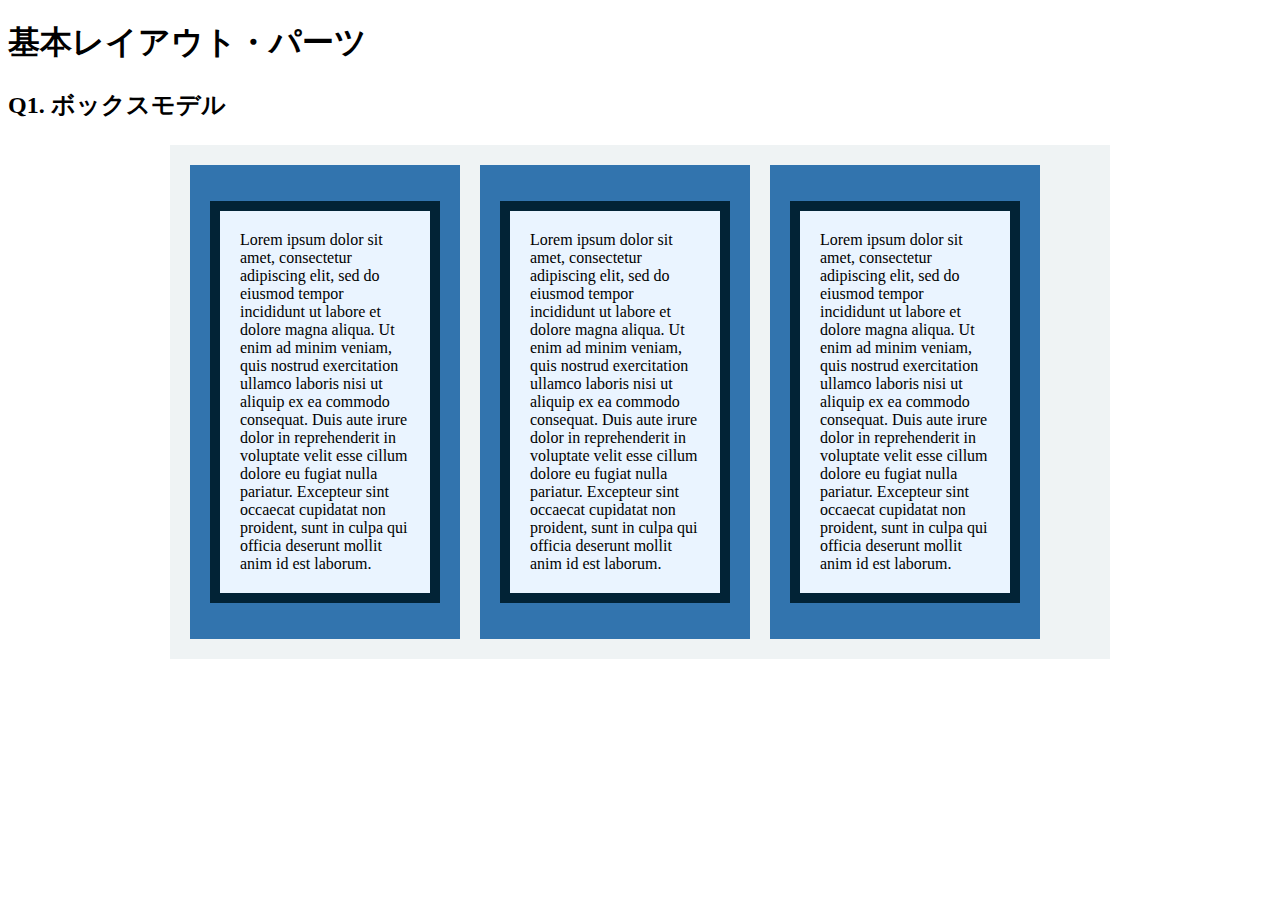
<file: layout_parts/q1/index.html>
<!DOCTYPE html>
<html>
  <head>
    <meta charset="utf-8">
    <meta http-equiv="X-UA-Compatible" content="IE=edge">
    <meta name="viewport" content="width=device-width, initial-scale=1.0, maximum-scale=1.0, user-scalable=no">
    <meta name="format-detection" content="telephone=no">
    <title>基本レイアウト・パーツ</title>
    <link rel="stylesheet" href="http://gizumo-inc.github.io/sample/front-lesson/layout_parts_new/assets/css/reset.css">
    <link rel="stylesheet" href="http://gizumo-inc.github.io/sample/front-lesson/layout_parts_new/assets/css/base.css">
    <link rel="stylesheet" href="css/style.css">
  </head>
  <body>
    <div class="wrapper">
      <h1 class="title">基本レイアウト・パーツ</h1>
      <h2 class="headline">
        <p class="headline__text">Q1. ボックスモデル</p>
      </h2>
      <div class="box">
        <!-- 回答はクラスq1の要素の中に書いてね -->
        <!-- すでについてるクラスにはstyleを指定しない。styleをつける場合は自分で新たにクラスをつけること -->
        <div class="q1 clearfix">
          <div class="q1-box">
            <p class="text">
              Lorem ipsum dolor sit amet, consectetur adipiscing elit, sed do eiusmod tempor incididunt ut labore et dolore magna aliqua. Ut enim ad minim veniam, quis nostrud exercitation ullamco laboris nisi ut aliquip ex ea commodo consequat. Duis aute irure dolor in reprehenderit in voluptate velit esse cillum dolore eu fugiat nulla pariatur. Excepteur sint occaecat cupidatat non proident, sunt in culpa qui officia deserunt mollit anim id est laborum.
            </p>
          </div>
          <div class="q1-box">
            <p class="text">
              Lorem ipsum dolor sit amet, consectetur adipiscing elit, sed do eiusmod tempor incididunt ut labore et dolore magna aliqua. Ut enim ad minim veniam, quis nostrud exercitation ullamco laboris nisi ut aliquip ex ea commodo consequat. Duis aute irure dolor in reprehenderit in voluptate velit esse cillum dolore eu fugiat nulla pariatur. Excepteur sint occaecat cupidatat non proident, sunt in culpa qui officia deserunt mollit anim id est laborum.
            </p>
          </div>
          <div class="q1-box">
            <p class="text">
              Lorem ipsum dolor sit amet, consectetur adipiscing elit, sed do eiusmod tempor incididunt ut labore et dolore magna aliqua. Ut enim ad minim veniam, quis nostrud exercitation ullamco laboris nisi ut aliquip ex ea commodo consequat. Duis aute irure dolor in reprehenderit in voluptate velit esse cillum dolore eu fugiat nulla pariatur. Excepteur sint occaecat cupidatat non proident, sunt in culpa qui officia deserunt mollit anim id est laborum.
            </p>
          </div>
        </div>
        <!-- 回答はクラスq1の要素の中に書いてね -->
      </div>
    </div>
  </body>
</html>
</file>
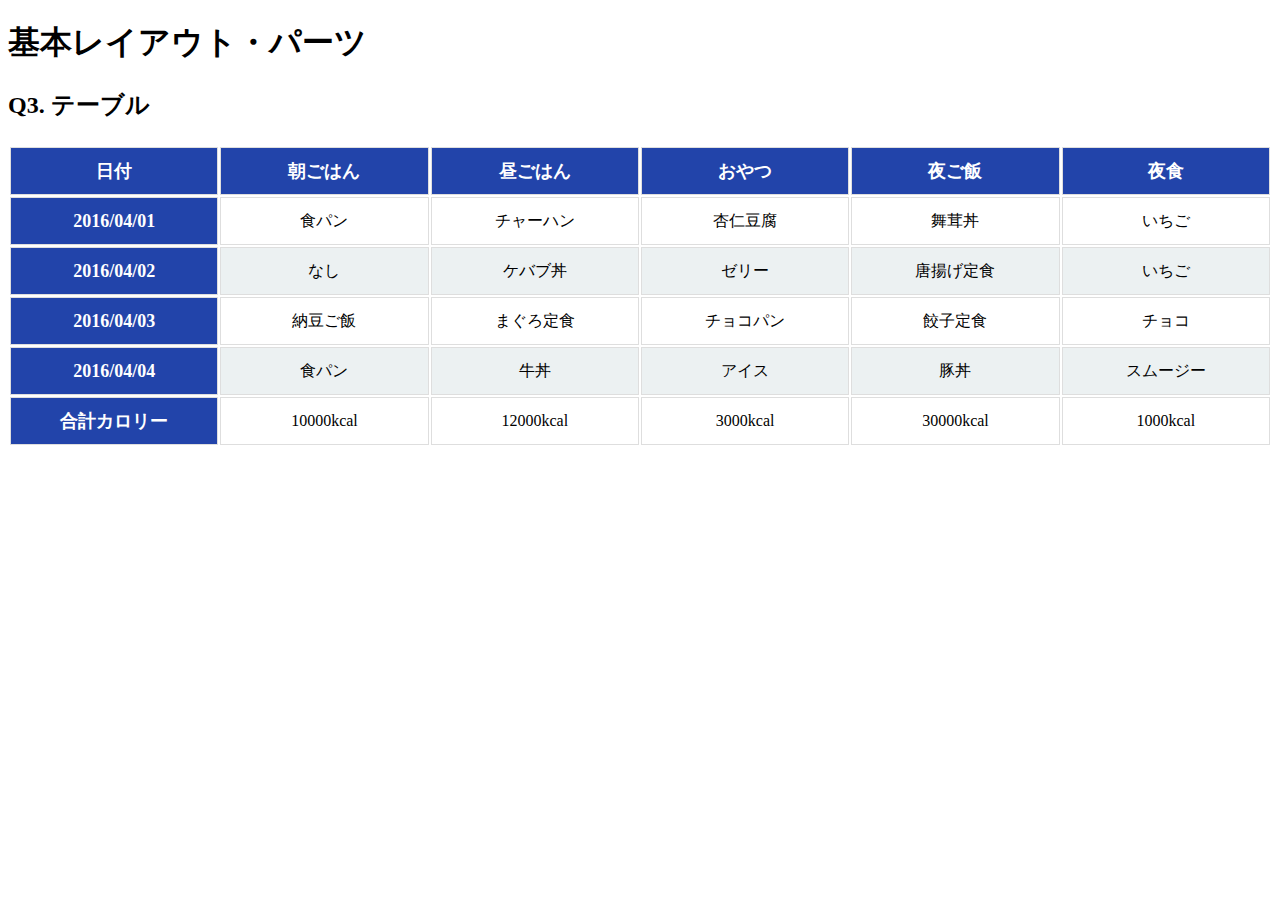
<file: layout_parts/q3/index.html>
<!DOCTYPE html>
<html>
  <head>
    <meta charset="utf-8">
    <meta http-equiv="X-UA-Compatible" content="IE=edge">
    <meta name="viewport" content="width=device-width, initial-scale=1.0, maximum-scale=1.0, user-scalable=no">
    <meta name="format-detection" content="telephone=no">
    <title>基本レイアウト・パーツ</title>
    <link rel="stylesheet" href="http://gizumo-inc.github.io/sample/front-lesson/layout_parts_new/assets/css/reset.css">
    <link rel="stylesheet" href="http://gizumo-inc.github.io/sample/front-lesson/layout_parts_new/assets/css/base.css">
    <link rel="stylesheet" href="css/style.css">
  </head>
  <body>
    <div class="wrapper">
      <h1 class="title">基本レイアウト・パーツ</h1>
      <h2 class="headline">
        <p class="headline__text">Q3. テーブル</p>
      </h2>
      <div class="box">
        <!-- 回答はクラスq3の要素の中に書いてね -->
        <!-- すでについてるクラスにはstyleを指定しない。styleをつける場合は自分で新たにクラスをつけること -->
        <div class="q3">
          <table class="q3-contents">
            <thead>
              <tr>
                <th>日付</th>
                <th>朝ごはん</th>
                <th>昼ごはん</th>
                <th>おやつ</th>
                <th>夜ご飯</th>
                <th>夜食</th>
              </tr>
            </thead>
            <tbody>
              <tr>
                <th>2016/04/01</th>
                <td>食パン</td>
                <td>チャーハン</td>
                <td>杏仁豆腐</td>
                <td>舞茸丼</td>
                <td>いちご</td>
              </tr>
              <tr>
                <th>2016/04/02</th>
                <td>なし</td>
                <td>ケバブ丼</td>
                <td>ゼリー</td>
                <td>唐揚げ定食</td>
                <td>いちご</td>
              </tr>
              <tr>
                <th>2016/04/03</th>
                <td>納豆ご飯</td>
                <td>まぐろ定食</td>
                <td>チョコパン</td>
                <td>餃子定食</td>
                <td>チョコ</td>
              </tr>
              <tr>
                <th>2016/04/04</th>
                <td>食パン</td>
                <td>牛丼</td>
                <td>アイス</td>
                <td>豚丼</td>
                <td>スムージー</td>
              </tr>
              <tr>
                <th>合計カロリー</th>
                <td>10000kcal</td>
                <td>12000kcal</td>
                <td>3000kcal</td>
                <td>30000kcal</td>
                <td>1000kcal</td>
              </tr>
            </tbody>

          </table>
        </div>
        <!-- 回答はクラスq3の要素の中に書いてね -->
      </div>
    </div>
  </body>
</html>
</file>
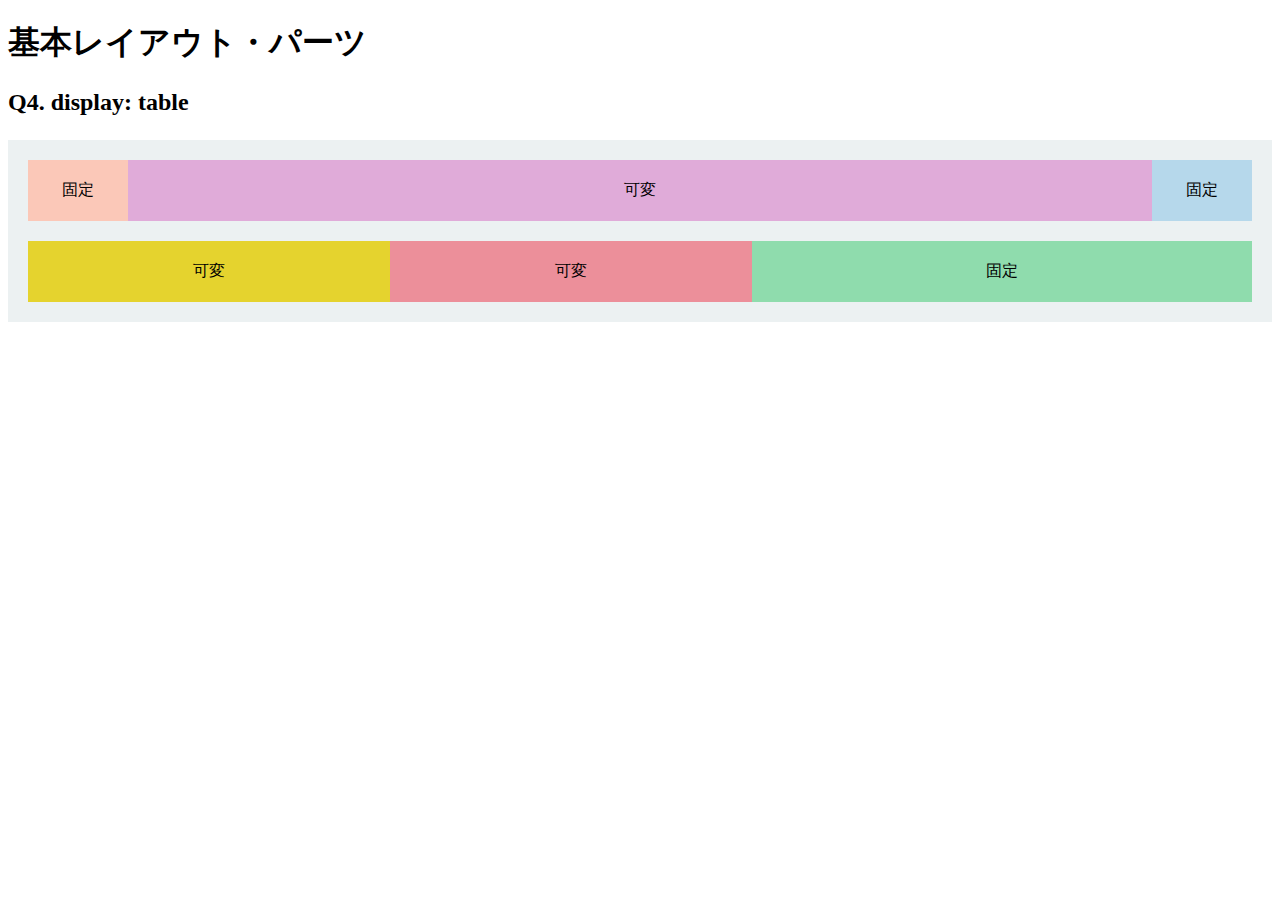
<file: layout_parts/q4/index.html>
<!DOCTYPE html>
<html>
  <head>
    <meta charset="utf-8">
    <meta http-equiv="X-UA-Compatible" content="IE=edge">
    <meta name="viewport" content="width=device-width, initial-scale=1.0, maximum-scale=1.0, user-scalable=no">
    <meta name="format-detection" content="telephone=no">
    <title>基本レイアウト・パーツ</title>
    <link rel="stylesheet" href="http://gizumo-inc.github.io/sample/front-lesson/layout_parts_new/assets/css/reset.css">
    <link rel="stylesheet" href="http://gizumo-inc.github.io/sample/front-lesson/layout_parts_new/assets/css/base.css">
    <link rel="stylesheet" href="css/style.css">
  </head>
  <body>
    <div class="wrapper">
      <h1 class="title">基本レイアウト・パーツ</h1>
      <h2 class="headline">
        <p class="headline__text">Q4. display: table</p>
      </h2>
      <div class="box">
        <!-- 回答はクラスq4の要素の中に書いてね -->
        <!-- すでについてるクラスにはstyleを指定しない。styleをつける場合は自分で新たにクラスをつけること -->
        <!-- 新たにタグは追加しなくてもできます。 -->
        <div class="q4 content-box">
          <div class="contents">
            <div class="content orange">固定</div>
            <div class="content pink">可変</div>
            <div class="content blue">固定</div>
          </div>
          <div class="contents">
            <div class="content yellow">可変</div>
            <div class="content red">可変</div>
            <div class="content green">固定</div>
          </div>
        </div>
        <!-- 回答はクラスq4の要素の中に書いてね -->
      </div>
    </div>
  </body>
</html>
</file>
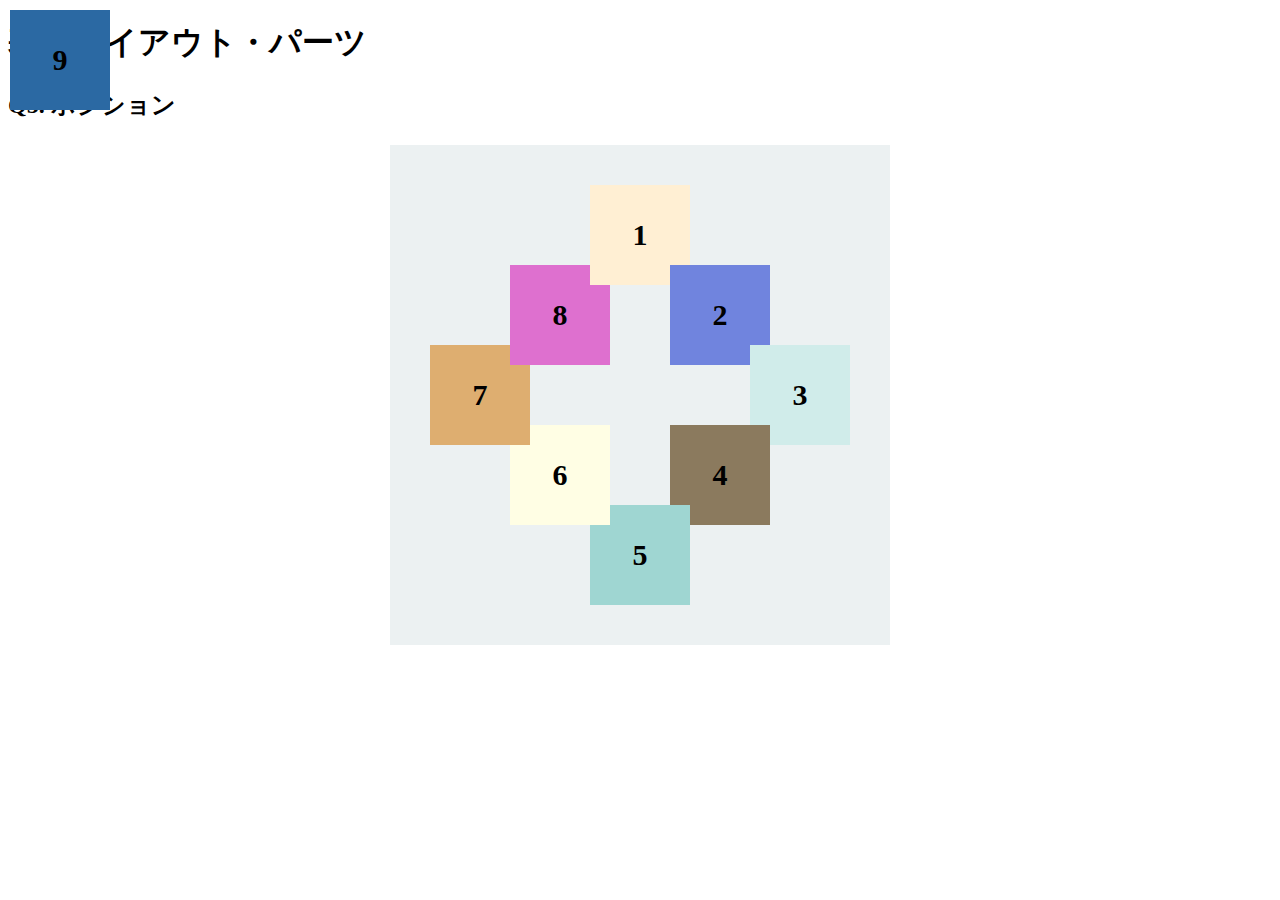
<file: layout_parts/q5/index.html>
<!DOCTYPE html>
<html>
  <head>
    <meta charset="utf-8">
    <meta http-equiv="X-UA-Compatible" content="IE=edge">
    <meta name="viewport" content="width=device-width, initial-scale=1.0, maximum-scale=1.0, user-scalable=no">
    <meta name="format-detection" content="telephone=no">
    <title>基本レイアウト・パーツ</title>
    <link rel="stylesheet" href="http://gizumo-inc.github.io/sample/front-lesson/layout_parts_new/assets/css/reset.css">
    <link rel="stylesheet" href="http://gizumo-inc.github.io/sample/front-lesson/layout_parts_new/assets/css/base.css">
    <link rel="stylesheet" href="css/style.css">
  </head>
  <body>
    <div class="wrapper">
      <h1 class="title">基本レイアウト・パーツ</h1>
      <h2 class="headline">
        <p class="headline__text">Q5. ポジション</p>
      </h2>
      <div class="box">
        <!-- 回答はクラスq5の要素の中に書いてね -->
        <!-- すでについてるクラスにはstyleを指定しない。styleをつける場合は自分で新たにクラスをつけること -->
        <!-- 新たにタグは追加しなくてもできます。 -->
        <div class="q5 content-box">
          <div class="content is-8">8</div>
          <div class="content is-5">5</div>
          <div class="content is-1">1</div>
          <div class="content is-7">7</div>
          <div class="content is-4">4</div>
          <div class="content is-6">6</div>
          <div class="content is-2">2</div>
          <div class="content is-3">3</div>
          <div class="content is-9">9</div>
        </div>
        <!-- 回答はクラスq5の要素の中に書いてね -->
      </div>
    </div>
  </body>
</html>
</file>
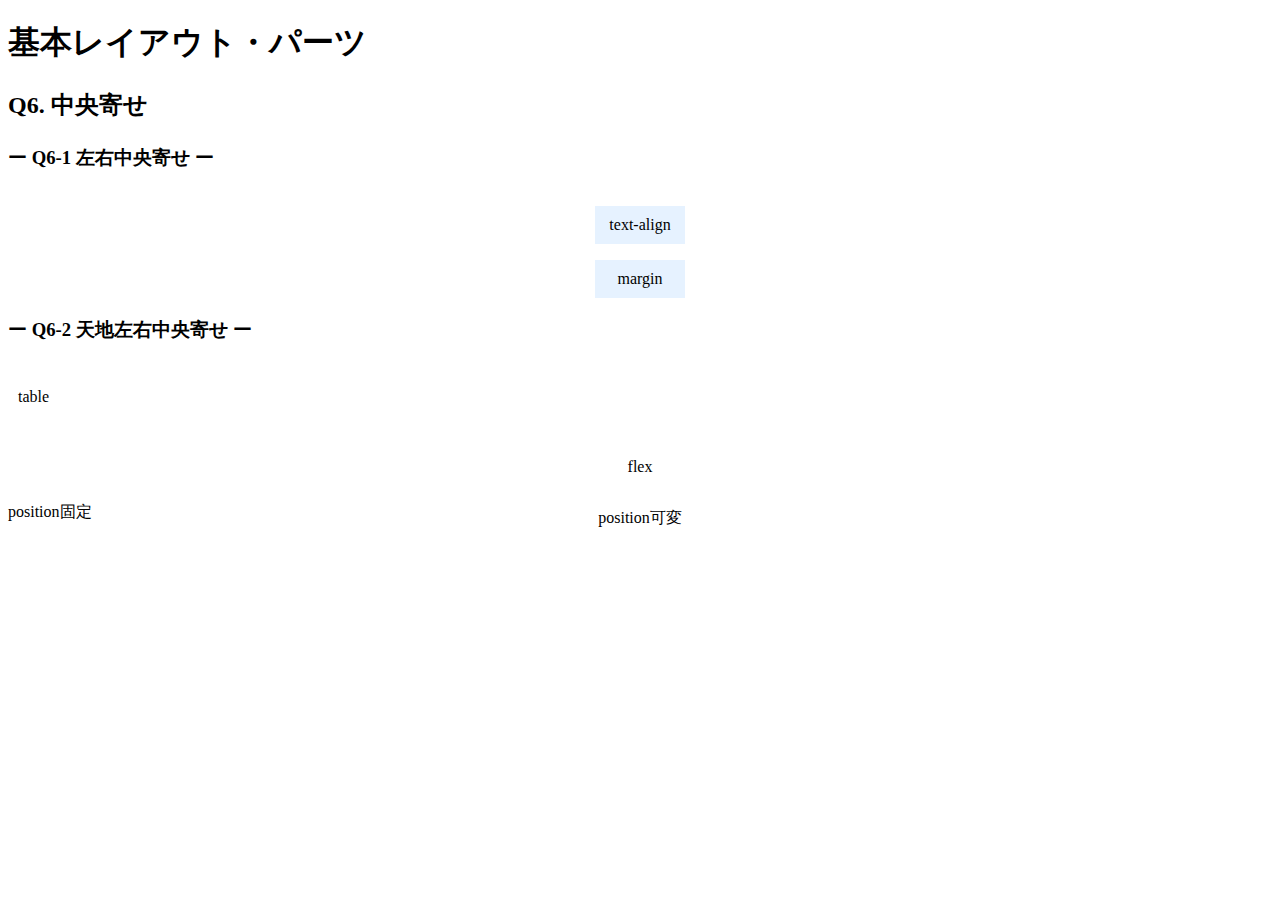
<file: layout_parts/q6/index.html>
<!DOCTYPE html>
<html>
  <head>
    <meta charset="utf-8">
    <meta http-equiv="X-UA-Compatible" content="IE=edge">
    <meta name="viewport" content="width=device-width, initial-scale=1.0, maximum-scale=1.0, user-scalable=no">
    <meta name="format-detection" content="telephone=no">
    <title>基本レイアウト・パーツ</title>
    <link rel="stylesheet" href="http://gizumo-inc.github.io/sample/front-lesson/layout_parts_new/assets/css/reset.css">
    <link rel="stylesheet" href="http://gizumo-inc.github.io/sample/front-lesson/layout_parts_new/assets/css/base.css">
    <link rel="stylesheet" href="css/style.css">
  </head>
  <body>
    <div class="wrapper">
      <h1 class="title">基本レイアウト・パーツ</h1>
      <h2 class="headline">
        <p class="headline__text">Q6. 中央寄せ</p>
      </h2>
      <div class="box">
        <div class="box__inner">
          <h3 class="box__headline">
            <p class="box__headline__text">ー Q6-1 左右中央寄せ ー</p>
          </h3>
          <div class="q6 q6--horizontal">
            <!-- Q6-1の回答はここに書いてね -->
            <!-- 新たにタグは追加しなくてもできます。 -->
            <div class="q6__box">
              <div class="q6-inner">
                <p class="q6-text">text-align</p>
              </div>
            </div>
            <!-- Q6-1の回答はここに書いてね -->

            <!-- Q6-1の回答はここに書いてね -->
            <!-- 新たにタグは追加しなくてもできます。 -->
            <div class="q6__box">
              <p class="q6-text its-rightItem">margin</p>
            </div>
            <!-- Q6-1の回答はここに書いてね -->
          </div>
        </div>

        <div class="box__inner">
          <h3 class="box__headline">
            <p class="box__headline__text">ー Q6-2 天地左右中央寄せ ー</p>
          </h3>
          <!-- Q6-2の回答はここに書いてね -->
          <!-- すでについてるクラスにはstyleを指定しない。styleをつける場合は自分で新たにクラスをつけること -->
          <!-- 新たにタグは追加しなくてもできます。 -->
          <div class="q6 q6--around is-table">
            <div class="tableBox-inner">
              <p class="whitebox">table</p>
            </div>
          </div>
          <!-- Q6-2の回答はここに書いてね -->

          <!-- Q6-2の回答はここに書いてね -->
          <!-- すでについてるクラスにはstyleを指定しない。styleをつける場合は自分で新たにクラスをつけること -->
          <!-- 新たにタグは追加しなくてもできます。 -->
          <div class="q6 q6--around is-flex">
            <p class="whitebox">flex</p>
          </div>
          <!-- Q6-2の回答はここに書いてね -->

          <div class="q6 q6--position">
            <!-- Q6-2の回答はここに書いてね -->
            <!-- すでについてるクラスにはstyleを指定しない。styleをつける場合は自分で新たにクラスをつけること -->
            <!-- 新たにタグは追加しなくてもできます。 -->
            <div class="q6__box is-stable set-relative">
              <p class="q6__box__inner is-fixed">position固定</p>
            </div>
            <!-- Q6-2の回答はここに書いてね -->

            <!-- Q6-2の回答はここに書いてね -->
            <!-- すでについてるクラスにはstyleを指定しない。styleをつける場合は自分で新たにクラスをつけること -->
            <!-- 新たにタグは追加しなくてもできます。 -->
            <div class="q6__box is-flexible set-relative">
              <p class="q6__box__inner is-changeable">position可変</p>
            </div>
            <!-- Q6-2の回答はここに書いてね -->
          </div>
        </div>
      </div>
    </div>
  </body>
</html>
</file>
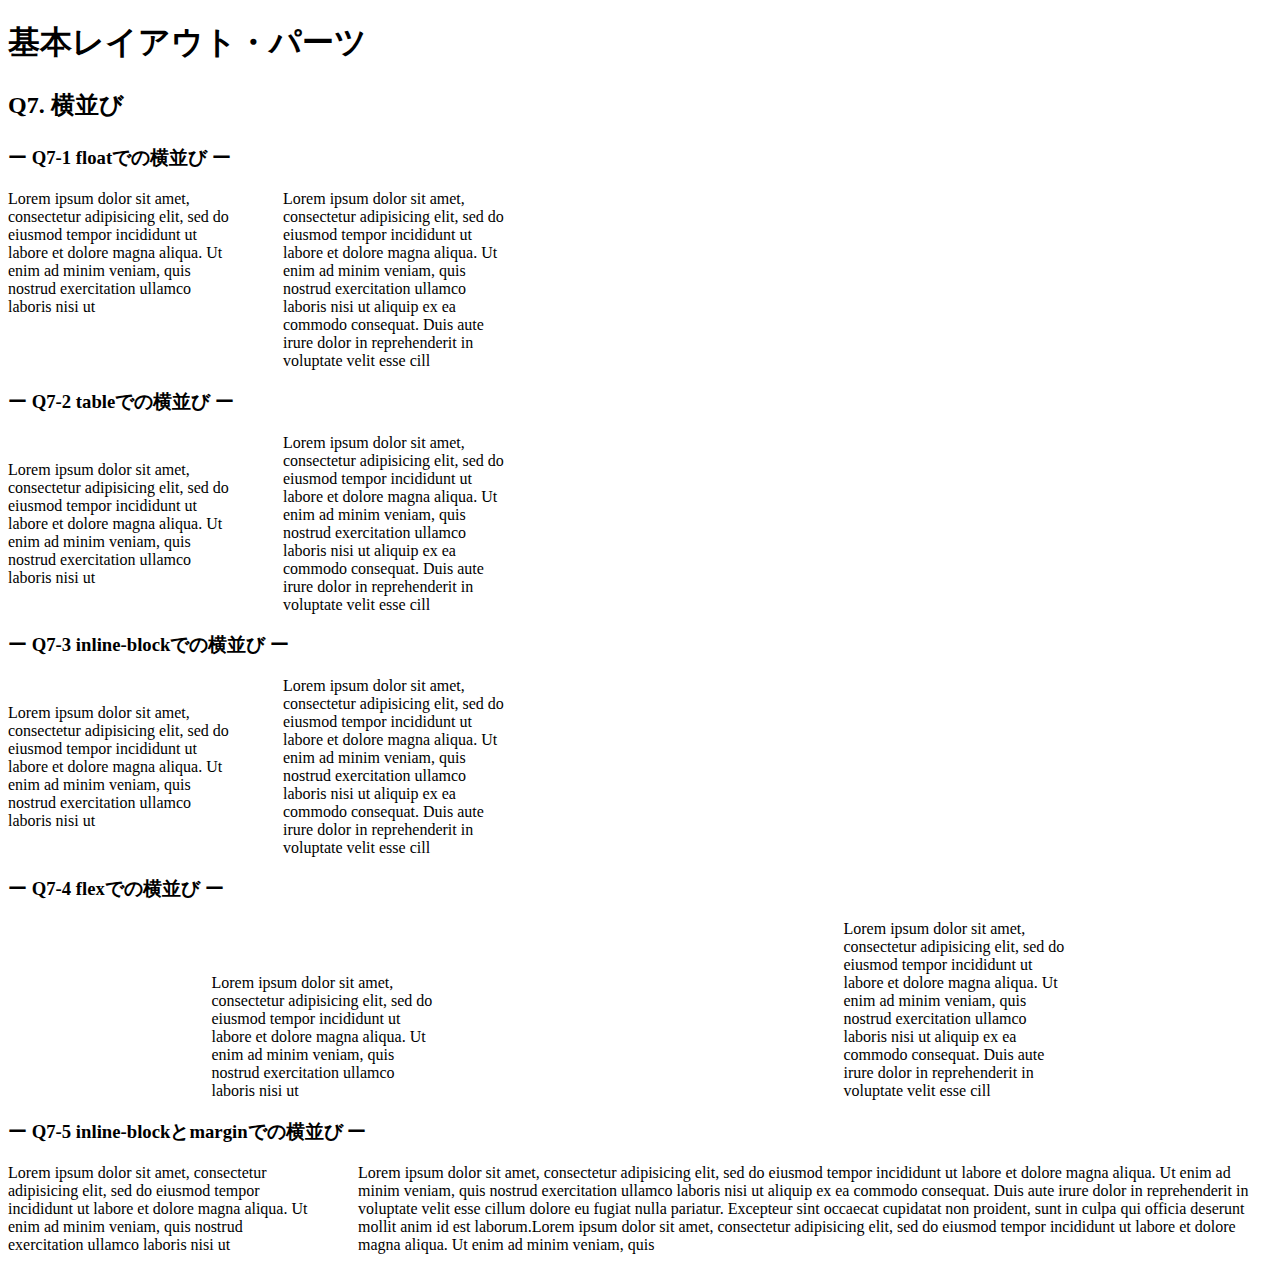
<file: layout_parts/q7/index.html>
<!DOCTYPE html>
<html>
  <head>
    <meta charset="utf-8">
    <meta http-equiv="X-UA-Compatible" content="IE=edge">
    <meta name="viewport" content="width=device-width, initial-scale=1.0, maximum-scale=1.0, user-scalable=no">
    <meta name="format-detection" content="telephone=no">
    <title>基本レイアウト・パーツ</title>
    <link rel="stylesheet" href="http://gizumo-inc.github.io/sample/front-lesson/layout_parts_new/assets/css/reset.css">
    <link rel="stylesheet" href="http://gizumo-inc.github.io/sample/front-lesson/layout_parts_new/assets/css/base.css">
    <link rel="stylesheet" href="css/style.css">
  </head>
  <body>
    <div class="wrapper">
      <h1 class="title">基本レイアウト・パーツ</h1>
      <h2 class="headline">
        <p class="headline__text">Q7. 横並び</p>
      </h2>
      <div class="box">
        <div class="box__inner">
          <h3 class="box__headline">
            <p class="box__headline__text">ー Q7-1 floatでの横並び ー</p>
          </h3>
          <!-- Q7の回答はここに書いてね -->
          <!-- すでについてるクラスにはstyleを指定しない。styleをつける場合は自分で新たにクラスをつけること -->
          <!-- 新たにタグは追加しなくてもできます。 -->
          <div class="q7 q7--float">
            <div class="q7__inner clearfix">
              <div class="q7__box float-box">
                Lorem ipsum dolor sit amet, consectetur adipisicing elit, sed do eiusmod tempor incididunt ut labore et dolore magna aliqua. Ut enim ad minim veniam, quis nostrud exercitation ullamco laboris nisi ut
              </div>
              <div class="q7__box float-box">
                Lorem ipsum dolor sit amet, consectetur adipisicing elit, sed do eiusmod tempor incididunt ut labore et dolore magna aliqua. Ut enim ad minim veniam, quis nostrud exercitation ullamco laboris nisi ut aliquip ex ea commodo consequat. Duis aute irure dolor in reprehenderit in voluptate velit esse cill
              </div>
            </div>
          </div>
          <!-- Q7の回答はここに書いてね -->
        </div>

        <div class="box__inner">
          <h3 class="box__headline">
            <p class="box__headline__text">ー Q7-2 tableでの横並び ー</p>
          </h3>
          <!-- Q7の回答はここに書いてね -->
          <!-- すでについてるクラスにはstyleを指定しない。styleをつける場合は自分で新たにクラスをつけること -->
          <!-- 新たにタグは追加しなくてもできます。 -->
          <div class="q7 q7--table">
            <div class="q7__inner">
              <div class="q7__box is-table-box">
                <div class="q7__box__text">
                  Lorem ipsum dolor sit amet, consectetur adipisicing elit, sed do eiusmod tempor incididunt ut labore et dolore magna aliqua. Ut enim ad minim veniam, quis nostrud exercitation ullamco laboris nisi ut
                </div>
              </div>
              <div class="q7__box is-table-box">
                <div class="q7__box__text">
                  Lorem ipsum dolor sit amet, consectetur adipisicing elit, sed do eiusmod tempor incididunt ut labore et dolore magna aliqua. Ut enim ad minim veniam, quis nostrud exercitation ullamco laboris nisi ut aliquip ex ea commodo consequat. Duis aute irure dolor in reprehenderit in voluptate velit esse cill
                </div>
              </div>
            </div>
          </div>
          <!-- Q7の回答はここに書いてね -->
        </div>

        <div class="box__inner">
          <h3 class="box__headline">
            <p class="box__headline__text">ー Q7-3 inline-blockでの横並び ー</p>
          </h3>
          <!-- Q7の回答はここに書いてね -->
          <!-- すでについてるクラスにはstyleを指定しない。styleをつける場合は自分で新たにクラスをつけること -->
          <!-- 新たにタグは追加しなくてもできます。 -->
          <div class="q7 q7--inlineblock">
            <div class="q7__inner fix">
              <div class="q7__box is-inline-block">
                Lorem ipsum dolor sit amet, consectetur adipisicing elit, sed do eiusmod tempor incididunt ut labore et dolore magna aliqua. Ut enim ad minim veniam, quis nostrud exercitation ullamco laboris nisi ut
              </div>
              <div class="q7__box is-inline-block">
                Lorem ipsum dolor sit amet, consectetur adipisicing elit, sed do eiusmod tempor incididunt ut labore et dolore magna aliqua. Ut enim ad minim veniam, quis nostrud exercitation ullamco laboris nisi ut aliquip ex ea commodo consequat. Duis aute irure dolor in reprehenderit in voluptate velit esse cill
              </div>
            </div>
          </div>
          <!-- Q7の回答はここに書いてね -->
        </div>

        <div class="box__inner">
          <h3 class="box__headline">
            <p class="box__headline__text">ー Q7-4 flexでの横並び ー</p>
          </h3>
          <!-- Q7の回答はここに書いてね -->
          <!-- すでについてるクラスにはstyleを指定しない。styleをつける場合は自分で新たにクラスをつけること -->
          <!-- 新たにタグは追加しなくてもできます。 -->
          <div class="q7 q7--flex">
            <div class="q7__inner is-flex">
              <div class="q7__box flex-item">
                Lorem ipsum dolor sit amet, consectetur adipisicing elit, sed do eiusmod tempor incididunt ut labore et dolore magna aliqua. Ut enim ad minim veniam, quis nostrud exercitation ullamco laboris nisi ut
              </div>
              <div class="q7__box flex-item">
                Lorem ipsum dolor sit amet, consectetur adipisicing elit, sed do eiusmod tempor incididunt ut labore et dolore magna aliqua. Ut enim ad minim veniam, quis nostrud exercitation ullamco laboris nisi ut aliquip ex ea commodo consequat. Duis aute irure dolor in reprehenderit in voluptate velit esse cill
              </div>
            </div>
          </div>
          <!-- Q7の回答はここに書いてね -->
        </div>

        <div class="box__inner">
          <h3 class="box__headline">
            <p class="box__headline__text">ー Q7-5 inline-blockとmarginでの横並び ー</p>
          </h3>
          <!-- Q7の回答はここに書いてね -->
          <!-- すでについてるクラスにはstyleを指定しない。styleをつける場合は自分で新たにクラスをつけること -->
          <!-- 新たにタグは追加しなくてもできます。 -->
          <div class="q7 q7--margin">
            <div class="q7__inner is-full fix">
              <div class="q7__box content-box is-fixed">
                <div class="q7__box__text">
                  Lorem ipsum dolor sit amet, consectetur adipisicing elit, sed do eiusmod tempor incididunt ut labore et dolore magna aliqua. Ut enim ad minim veniam, quis nostrud exercitation ullamco laboris nisi ut
                </div>
              </div>
              <div class="q7__box content-box is-changeable">
                <div class="q7__box__text">
                  Lorem ipsum dolor sit amet, consectetur adipisicing elit, sed do eiusmod tempor incididunt ut labore et dolore magna aliqua. Ut enim ad minim veniam, quis nostrud exercitation ullamco laboris nisi ut aliquip ex ea commodo consequat. Duis aute irure dolor in reprehenderit in voluptate velit esse cillum dolore eu fugiat nulla pariatur. Excepteur sint occaecat cupidatat non proident, sunt in culpa qui officia deserunt mollit anim id est laborum.Lorem ipsum dolor sit amet, consectetur adipisicing elit, sed do eiusmod tempor incididunt ut labore et dolore magna aliqua. Ut enim ad minim veniam, quis
                </div>
              </div>
            </div>
          </div>
          <!-- Q7の回答はここに書いてね -->
        </div>
      </div>
    </div>
  </body>
</html>
</file>
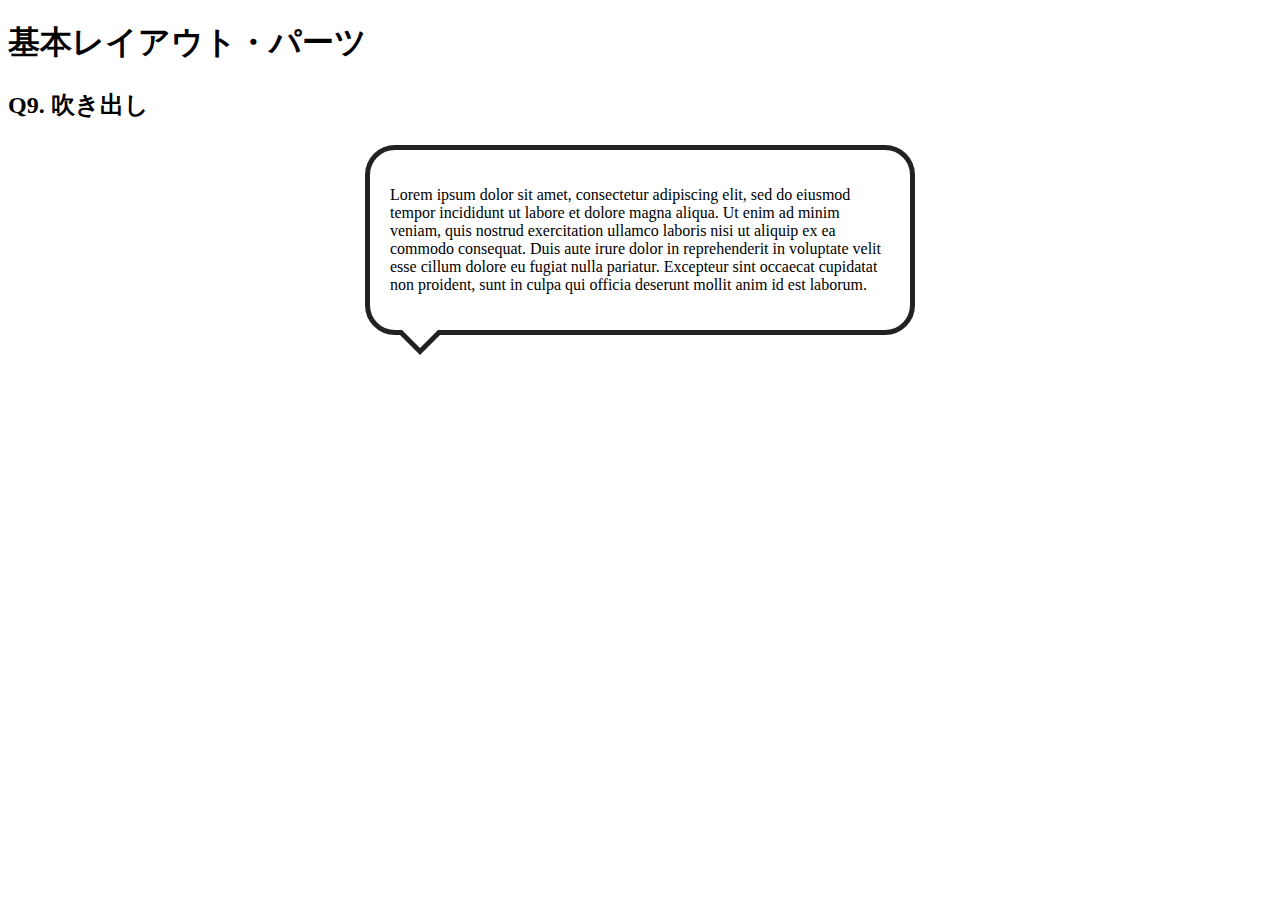
<file: layout_parts/q9/index.html>
<!DOCTYPE html>
<html>
  <head>
    <meta charset="utf-8">
    <meta http-equiv="X-UA-Compatible" content="IE=edge">
    <meta name="viewport" content="width=device-width, initial-scale=1.0, maximum-scale=1.0, user-scalable=no">
    <meta name="format-detection" content="telephone=no">
    <title>基本レイアウト・パーツ</title>
    <link rel="stylesheet" href="http://gizumo-inc.github.io/sample/front-lesson/layout_parts_new/assets/css/reset.css">
    <link rel="stylesheet" href="http://gizumo-inc.github.io/sample/front-lesson/layout_parts_new/assets/css/base.css">
    <link rel="stylesheet" href="css/style.css">
  </head>
  <body>
    <div class="wrapper">
      <h1 class="title">基本レイアウト・パーツ</h1>
      <h2 class="headline">
        <p class="headline__text">Q9. 吹き出し</p>
      </h2>
      <div class="box">
        <!-- 回答はクラスq9の要素の中に書いてね -->
        <!-- すでについてるクラスにはstyleを指定しない。styleをつける場合は自分で新たにクラスをつけること -->
        <div class="q9">
          <div class="message-box">
            <p>
              Lorem ipsum dolor sit amet, consectetur adipiscing elit, sed do eiusmod tempor incididunt ut labore et dolore magna aliqua. Ut enim ad minim veniam, quis nostrud exercitation ullamco laboris nisi ut aliquip ex ea commodo consequat. Duis aute irure dolor in reprehenderit in voluptate velit esse cillum dolore eu fugiat nulla pariatur. Excepteur sint occaecat cupidatat non proident, sunt in culpa qui officia deserunt mollit anim id est laborum.
            </p>
          </div>
        </div>
        <!-- 回答はクラスq9の要素の中に書いてね -->
      </div>
    </div>
  </body>
</html>
</file>
<file: layout_parts/q1/css/style.css>
@charset "UTF-8";

.clearfix:after {
  clear: both;
  display: block;
  content: "";
}

.q1 {
  width: 900px;
  margin: 0 auto;
  padding: 20px;
  background-color: #eff3f4;
}

.q1-box {
  width: 230px;
  padding: 20px;
  background-color: #3274ae;
  margin-right: 20px;
  float: left;
}

.q1-box:first-child {
  margin-left: 0;
}

.text {
  padding: 20px;
  border: 10px solid #022336;
  background-color: #eaf4ff;
}
</file>
<file: layout_parts/q3/css/style.css>
@charset "UTF-8";

/* 回答はここに書いてね */
.q3-contents {
  width: 100%;
  table-layout: fixed;
}

.q3-contents th, .q3-contents td { 
  padding: 10px;
  border: 1px solid #dedede;
}

.q3-contents th {
  background-color: #2244aa;
  color: #fff;
  font-size: 18px;
  line-height: 26px;
}

.q3-contents td {
  text-align: center;
}

.q3-contents tr:nth-child(even) {
  background-color: #ecf1f2;
}

.q3-contents tbody tr:last-child {
  border-top: 2px dashed #000;
}
/* 回答はここに書いてね */
</file>
<file: layout_parts/q4/css/style.css>
@charset "UTF-8";

/* 回答はここに書いてね */
.content-box {
  background-color: #ECF1F2;
  padding: 20px;
}

.contents {
  display: table;
  width: 100%;
  margin-bottom: 20px;
}
.contents:last-child {
  margin-bottom: 0;
}

.content {
  display: table-cell;
  padding: 20px 0;
  text-align: center;
}

.orange {
  width: 100px;
  background-color: #fbc8b8;
}

.pink {
  background-color: #e0abd9;
}

.blue {
  width: 100px;
  background-color: #b6d8eb;
}

.yellow {
  background-color: #e5d32e;
}

.red {
  background-color: #ec8f9a;
}

.green {
  width: 500px;
  background-color: #8fdcad;
}
/* 回答はここに書いてね */
</file>
<file: layout_parts/q5/css/style.css>
@charset "UTF-8";

/* 回答はここに書いてね */
.content-box {
  width: 500px;
  height: 500px;
  background-color: #ecf1f2;
  margin: 0 auto;
  position: relative;
}

.content {
  width: 100px;
  height: 100px;
  line-height: 100px;
  text-align: center;
  font-weight: bold;
  font-size: 30px;
  position: absolute;
}

.is-1 {  
  background-color: #ffefd3;
  top: 40px;
  left: 200px;
  z-index: 1;
}
.is-2 {  
  background-color: #7084de;
  top: 120px;
  left: 280px;
  z-index: 2;
}
.is-3 {  
  background-color: #d0ecea;
  top: 200px;
  left: 360px;
  z-index: 3;
}
.is-4 {  
  background-color: #8b7a5e;
  top: 280px;
  left: 280px;
  z-index: 4;
}
.is-5 {  
  background-color: #9fd6d2;
  top: 360px;
  left: 200px;
  z-index: 5;
}
.is-6 {  
  background-color: #fffee4;
  top: 280px;
  left: 120px;
  z-index: 6;
}
.is-7 {  
  background-color: #deae70;
  top: 200px;
  left: 40px;
  z-index: 7;
}
.is-8 {  
  background-color: #de70cf;
  top: 120px;
  left: 120px;
  z-index: 8;
}

.is-8::after {
  position: absolute;
  right: 0;
  content: "";
  width: 20px;
  height: 20px;
  background-color: #ffefd3;
}

.is-9 {  
  background-color: #2b69a3;
  position: fixed;
  top: 10px;
  left: 10px;
}


/* 回答はここに書いてね */
</file>
<file: layout_parts/q6/css/style.css>
@charset "UTF-8";

/* 回答はここに書いてね */
/* q6-1 */
.q6-inner {
  text-align: center;
}

.q6-text {
  width: 90px;
  padding: 10px 0;
  background-color: #e6f2ff;
}

.q6-inner .q6-text {
  display: inline-block;
}

.its-rightItem {
  margin: 0 auto;
  text-align: center;
}

 /* q6-2 */
.is-table {
  display: table;
}

.whitebox {
  display: inline-block;
  padding: 10px;
  background-color: #fff;
}

.tableBox-inner {
  display: table-cell;
  vertical-align: middle;
  text-align: center;
}

.is-flex {
  display: flex;
  justify-content: center;
  align-items: center;
}

.set-relative {
  position: relative;
}

.is-fixed {
  position: absolute;
  top: 0;
  right: 0;
  bottom: 0;
  left: 0;
  margin: auto;
}

.is-changeable {
  position: absolute;
  top: 50%;
  left: 50%;
  transform: translateY(-50%) translateX(-50%);
}
/* 回答はここに書いてね */
</file>
<file: layout_parts/q7/css/style.css>
@charset "UTF-8";

/* 回答はここに書いてね */

/* float横並び */
.clearfix::after {
  clear: both;
  content: "";
  display: block;
}

.float-box {
  width: 225px;
  box-sizing: border-box;
  float: left;
}
.float-box:last-child {
  margin-left: 50px;
}

/* table横並び */
.is-table-box {
  display: table-cell;
  padding-left: 50px;
  width: 225px;
  vertical-align: middle;
}

.is-table-box:first-child {
  padding-left: 0;
}

/* inlineblock横並び */
.is-inline-block {
  display: inline-block;
  width: 225px;
  box-sizing: border-box;
  vertical-align: middle;
  margin-left: 50px;
  font-size: 16px;
}

.is-inline-block:first-child {
  margin-left: 0;
}

.fix {
  font-size: 0;
  /* inline-blockを使った要素の親要素にfont-size:0;を指定することで隙間をなくす */
}

/* flex横並び */
.is-flex {
  display: flex;
  justify-content: space-around; /* 両端にスペースを均等に割り付け */
  align-items: flex-end;
}

.flex-item {
  width: 225px;
  box-sizing: border-box;
}

/* inlineblockとmarginで横並び */
.content-box {
  font-size: 16px;
  display: inline-block;
  box-sizing: border-box;
  vertical-align: top;
}

.is-fixed {
  width: 300px;
}

.is-changeable {
  width: 100%;
  margin-left: -300px;
  padding-left: 350px;
}
/* 回答はここに書いてね */
</file>
<file: layout_parts/q9/css/style.css>
@charset "UTF-8";

/* 回答はここに書いてね */
.message-box {
  width: 500px;
  border: 5px solid #222;
  border-radius: 30px;
  margin: 0 auto;
  padding: 20px;
  position: relative;
}

.message-box::before, .message-box::after{
  content: "";
  width: 0;
  height: 0;
  border: 20px solid transparent;
  position: absolute;
  left: 30px;
}

.message-box::before {
  bottom: -45px;
  border-top-color: #222;
}
.message-box::after {
  bottom: -38px;
  border-top-color: #fff;
}
/* 回答はここに書いてね */
</file>
